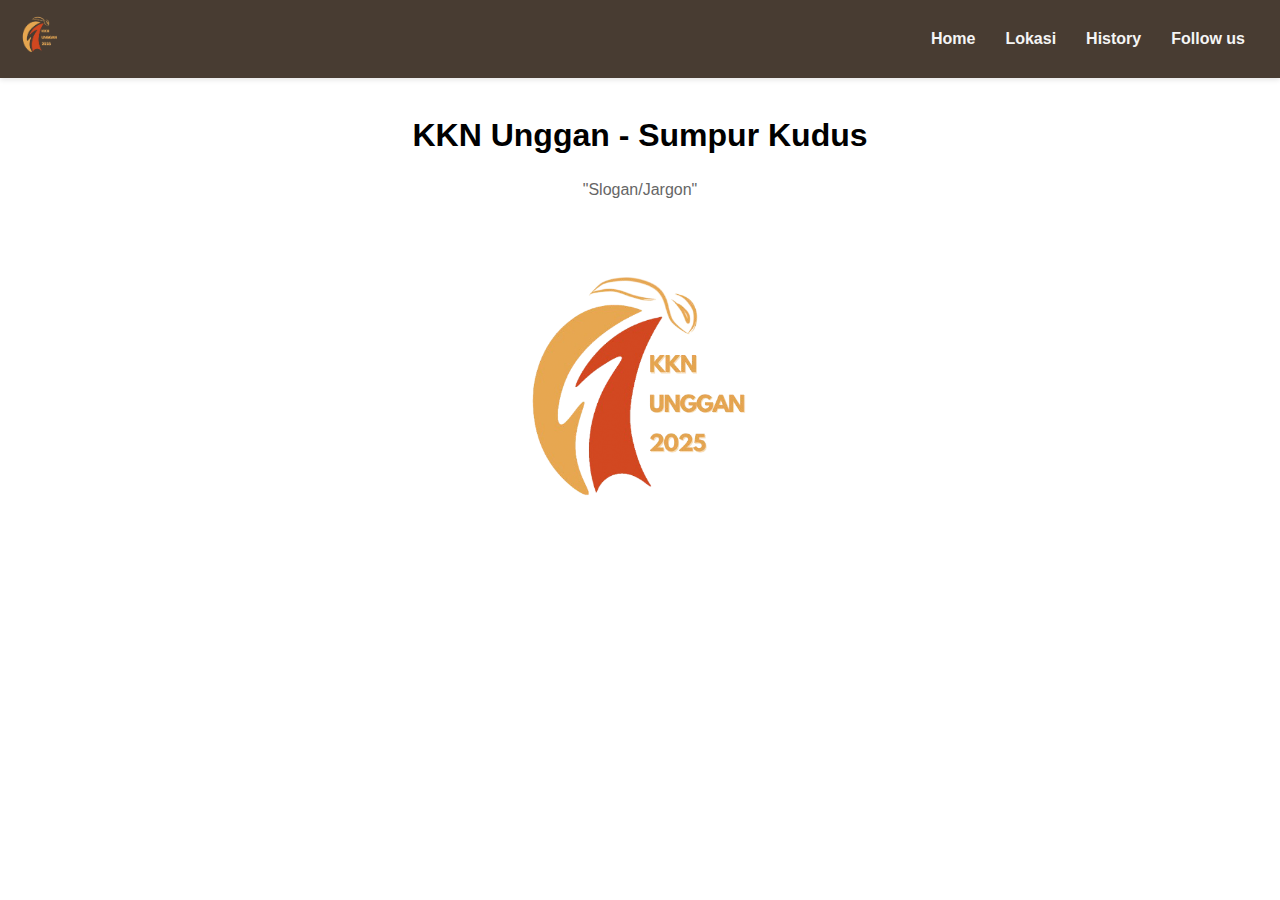
<file: index.html>
<!DOCTYPE html>
<html lang="en">
<head>
  <meta charset="UTF-8" />
  <meta name="viewport" content="width=device-width, initial-scale=1.0" />
  <link rel="stylesheet" href="style.css" />
  <title>KKN Unggan</title>
</head>
<body>
    <header class="header">
        <div class="header__logo">
            <img src="UNGGAN_SUMPUR_KUDUS_LOGO_FIKS.png" alt="Logo" />
        </div>
        <div class="hamburger" id="hamburger" onclick="toggleMenu()">
            <span></span>
            <span></span>
            <span></span>
        </div>
        <nav class="header__nav" id="navMenu">
            <ul>
                <li><a href="index.html">Home</a></li>
                <li><a href="https://maps.app.goo.gl/CLjmybUitoE9LFYo6">Lokasi</a></li>
                <li><a href="kegiatan.html">History</a></li>
                <li><a href="akun.html">Follow us</a></li>
            </ul>
        </nav>
    </header>

    <main class="main-content">
        <h1>KKN Unggan - Sumpur Kudus</h1>
        <p class="subtitle">"Slogan/Jargon"</p>
        <div class="image-container">
            <img src="UNGGAN_SUMPUR_KUDUS_LOGO_FIKS.png" alt="KKN Logo" />
        </div>
        <div class="button-container">
        </div>
    </main>

    <script>
        function toggleMenu() {
            const nav = document.getElementById('navMenu');
            const hamburger = document.getElementById('hamburger');
            nav.classList.toggle('active');
            hamburger.classList.toggle('active');
        }
    </script>
</body>
</html>
</file>
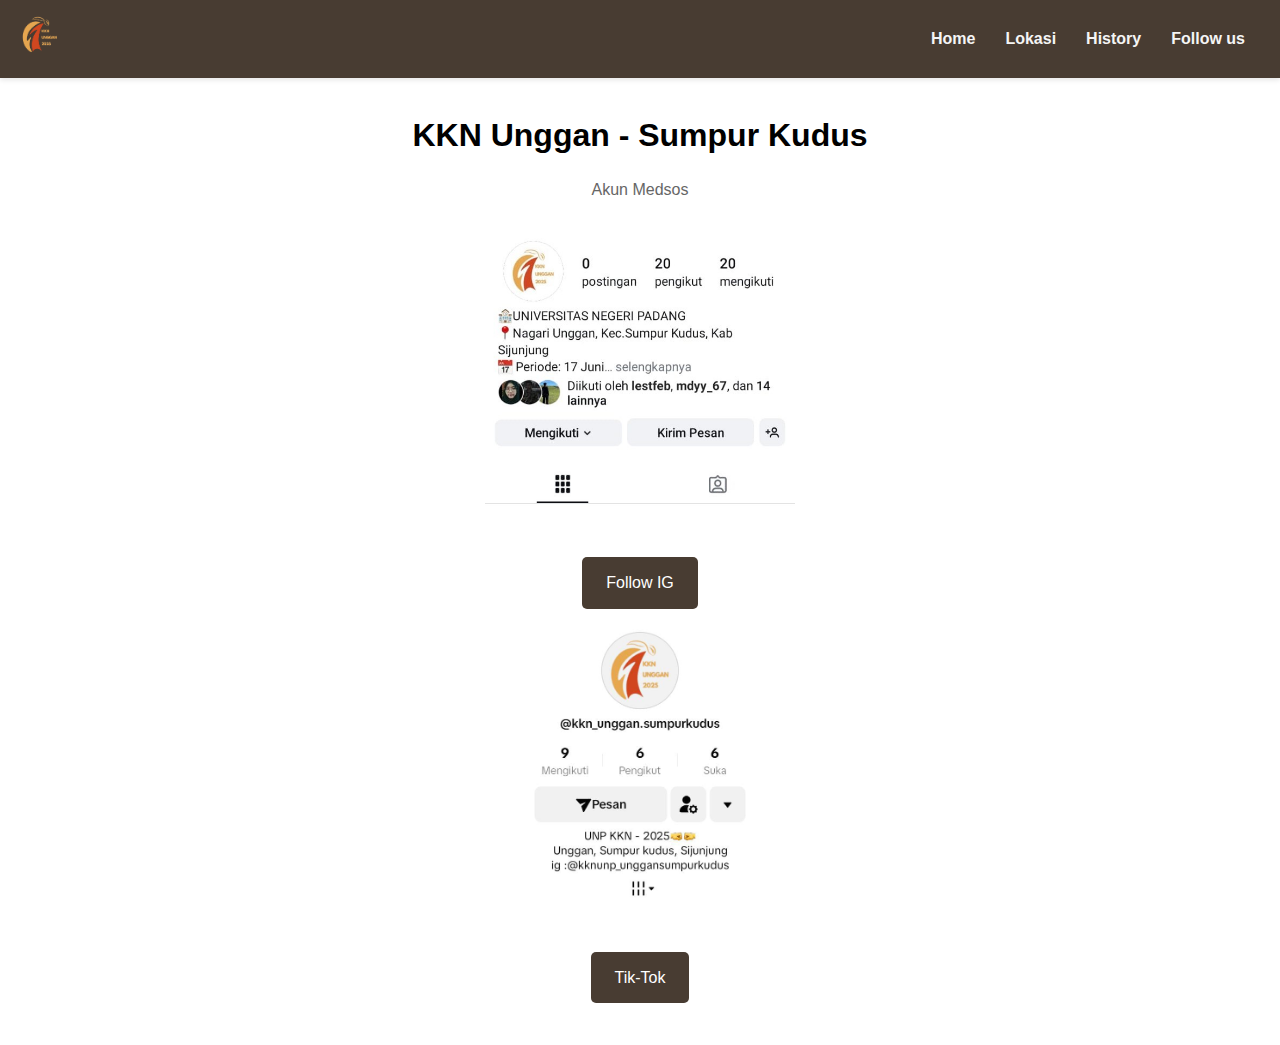
<file: akun.html>
<!DOCTYPE html>
<html lang="en">
<head>
  <meta charset="UTF-8" />
  <meta name="viewport" content="width=device-width, initial-scale=1.0" />
  <link rel="stylesheet" href="style.css" />
  <title>KKN Unggan</title>
</head>
<body>
    <header class="header">
        <div class="header__logo">
            <img src="UNGGAN_SUMPUR_KUDUS_LOGO_FIKS.png" alt="Logo" />
        </div>
        <div class="hamburger" id="hamburger" onclick="toggleMenu()">
            <span></span>
            <span></span>
            <span></span>
        </div>
        <nav class="header__nav" id="navMenu">
            <ul>
                <li><a href="index.html">Home</a></li>
                <li><a href="https://maps.app.goo.gl/CLjmybUitoE9LFYo6">Lokasi</a></li>
                <li><a href="kegiatan.html">History</a></li>
                <li><a href="akun.html">Follow us</a></li>
            </ul>
        </nav>
    </header>

    <main class="main-content">
        <h1>KKN Unggan - Sumpur Kudus</h1>
        <p class="subtitle">Akun Medsos</p>
        <div class="image-container">
            <img src="ig.jpg" alt="KKN Logo" />
        </div>
        <div class="button-container">
            <a href="https://www.instagram.com/kknunp_unggansumpurkudus?igsh=NXBkaWpmaWJ3eXRz" class="button">Follow IG</a>
        </div>
        <div class="image-container">
            <img src="Tik-Tok.jpg" alt="KKN Logo" />
        </div>
        <div class="button-container">
            <a href="https://www.tiktok.com/@kkn_unggan.sumpurkudus?_t=ZS-8wbrR2yOqDR&_r=1" class="button">Tik-Tok</a>
        </div>
    </main>

    <script>
    document.addEventListener('DOMContentLoaded', function() {
    const hamburger = document.querySelector('.hamburger');
    const nav = document.querySelector('.header__nav');
    const body = document.body;

    hamburger.addEventListener('click', function() {
      this.classList.toggle('active');
      nav.classList.toggle('active');
      
      // Toggle class noscroll pada body
      if (nav.classList.contains('active')) {
        body.classList.add('noscroll');
      } else {
        body.classList.remove('noscroll');
      }
    });
    });
    </script>
</body>
</html>
</file>
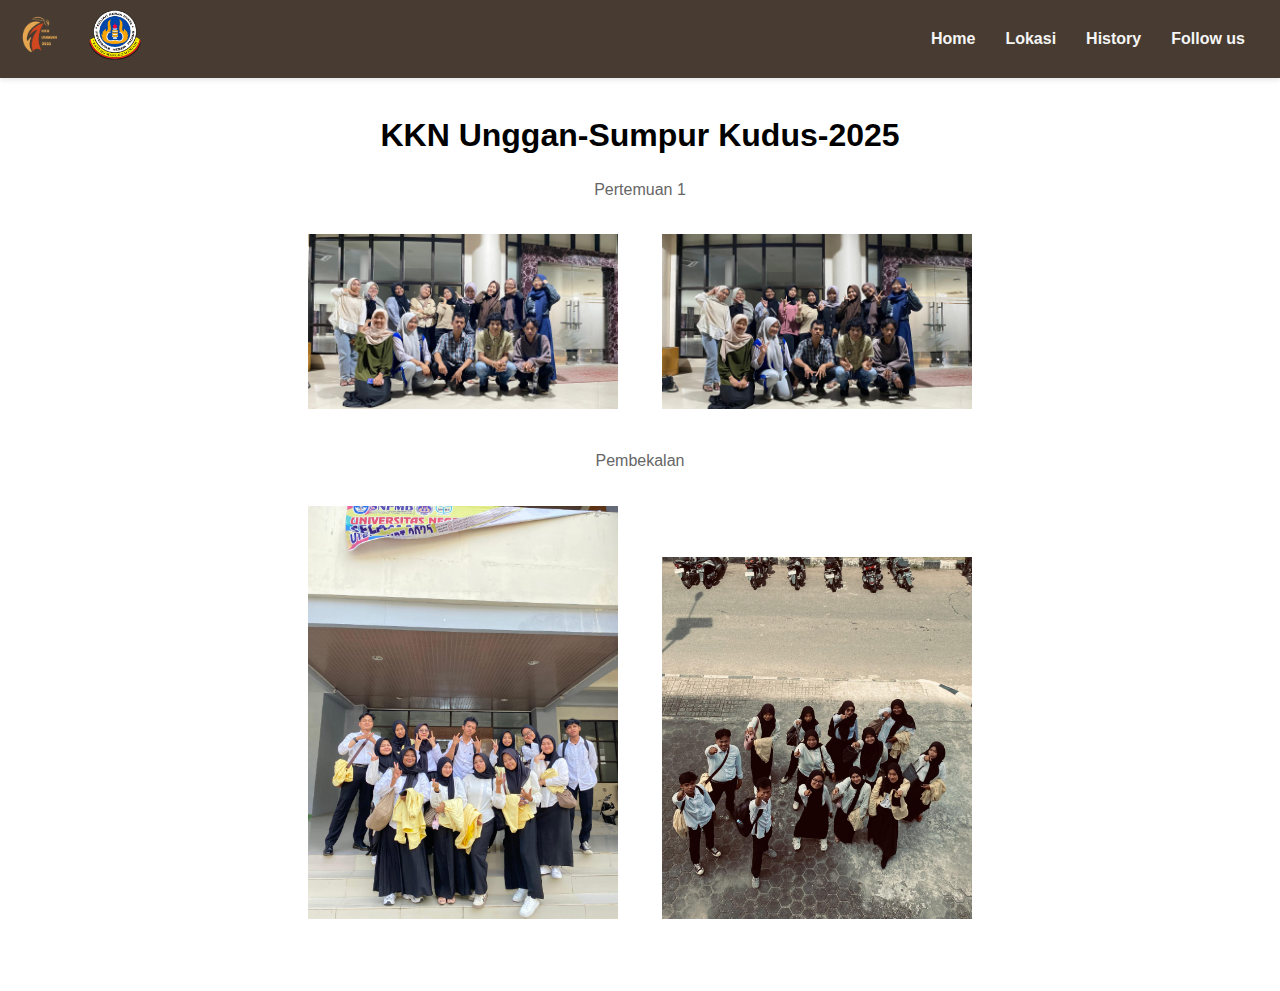
<file: kegiatan.html>
<!DOCTYPE html>
<html lang="en">
<head>
  <meta charset="UTF-8" />
  <meta name="viewport" content="width=device-width, initial-scale=1.0" />
  <link rel="stylesheet" href="style.css" />
  <title>KKN Unggan</title>
</head>
<body>
    <header class="header">
        <div class="header__logo">
            <img src="UNGGAN_SUMPUR_KUDUS_LOGO_FIKS.png" alt="Logo" />
            <img src="Logo KKN UNP 3.PNG" alt="Logo" />
        </div>
        <div class="hamburger" id="hamburger" onclick="toggleMenu()">
            <span></span>
            <span></span>
            <span></span>
        </div>
        <nav class="header__nav" id="navMenu">
            <ul>
                <li><a href="index.html">Home</a></li>
                <li><a href="https://maps.app.goo.gl/CLjmybUitoE9LFYo6">Lokasi</a></li>
                <li><a href="kegiatan.html">History</a></li>
                <li><a href="akun.html">Follow us</a></li>
            </ul>
        </nav>
    </header>

    <main class="main-content">
        <h1>KKN Unggan-Sumpur Kudus-2025</h1>
        <p class="subtitle">Pertemuan 1</p>
        <div class="image-container">
            <img src="aset/1.jpg" alt="Kegiatan 1" />
            <img src="aset/2.jpg" alt="Kegiatan 1" />
        </div>
        <p class="subtitle">Pembekalan</p>
        <div class="image-container">
            <img src="aset/B-1.jpg" alt="Kegiatan 2" />
            <img src="aset/B-2.jpg" alt="Kegiatan 2" />
        </div>
    </main>
    <script>
    document.addEventListener('DOMContentLoaded', function() {
    const hamburger = document.querySelector('.hamburger');
    const nav = document.querySelector('.header__nav');
    const body = document.body;

    hamburger.addEventListener('click', function() {
      this.classList.toggle('active');
      nav.classList.toggle('active');
      
      // Toggle class noscroll pada body
      if (nav.classList.contains('active')) {
        body.classList.add('noscroll');
      } else {
        body.classList.remove('noscroll');
      }
    });
    });
    </script>
</body>
</html>
</file>
<file: style.css>
* {
  margin: 0;
  padding: 0;
  box-sizing: border-box;
}

body {
  font-family: Arial, sans-serif;
  line-height: 1.6;
}

.header {
  display: flex;
  justify-content: space-between;
  align-items: center;
  padding: 5px;
  background-color: #483c32;
  box-shadow: 0 2px 5px rgba(0, 0, 0, 0.1);
}

.header__logo img {
  margin: 5px 10px;
  height: 50px;
}

.header__nav ul {
  display: flex;
  list-style: none;
}

.header__nav li {
  margin-left: -30px;
}

.header__nav a {
  text-decoration: none;
  color: #f5f5f5;
  font-weight: 700;
  transition: color 0.3s;
  padding: 30px;
}

.header__nav a:hover {
  color: #BEA493;
}

/*Menu */
.hamburger {
  display: none;
  cursor: pointer;
  padding: 10px;
}

.hamburger span {
  display: block;
  width: 25px;
  height: 3px;
  background-color: #BEA493;
  margin: 5px 0;
  transition: all 0.3s ease;
}

/* Main Content*/
.main-content {
  padding: 2rem;
  text-align: center;
}

.main-content h1 {
  margin-bottom: 1rem;
}

.subtitle {
  margin-bottom: 2rem;
  color: #666;
}

.image-container img {
  max-width: 350px;
  height: auto;
  margin-bottom: 2rem;
  padding-inline: 20px;
}

.button {
    padding: 0.8rem 1.5rem;
    background-color: #483c32;
    color: white;
    border: none;
    border-radius: 5px;
    margin: 10px;
    cursor: pointer;
    font-size: 1rem;
    transition: background-color 0.3s;
    text-decoration: none;
    display: inline-block;
}

.button:hover {
    background-color: #BEA493;
}

/* Responsive*/
@media (max-width: 768px) {
  .hamburger {
    display: block;
    z-index: 1001;
  }

  .header {
    position: relative; 
    z-index: 1000; 
  }

  .header__nav {
    position: fixed;
    top: 70px;
    left: -100%;
    width: 100%;
    height: calc(100vh - 70px);
    background-color: #483c32;
    transition: left 0.3s ease;
    z-index: 999;
    overflow-y: auto;
  }

  .header__nav.active {
    left: 0;
  }

  .header__nav ul {
    flex-direction: column;
    padding: 2rem;
  }

  .header__nav li {
    margin: 1rem 0;
    text-align: center;
  }
  
  .hamburger.active span:nth-child(1) {
    transform: rotate(45deg) translate(5px, 5px);
  }

  .hamburger.active span:nth-child(2) {
    opacity: 0;
  }

  .hamburger.active span:nth-child(3) {
    transform: rotate(-45deg) translate(7px, -6px);
  }
body.noscroll {
    overflow: hidden;
    position: fixed;
    width: 100%;
  }
}
</file>
